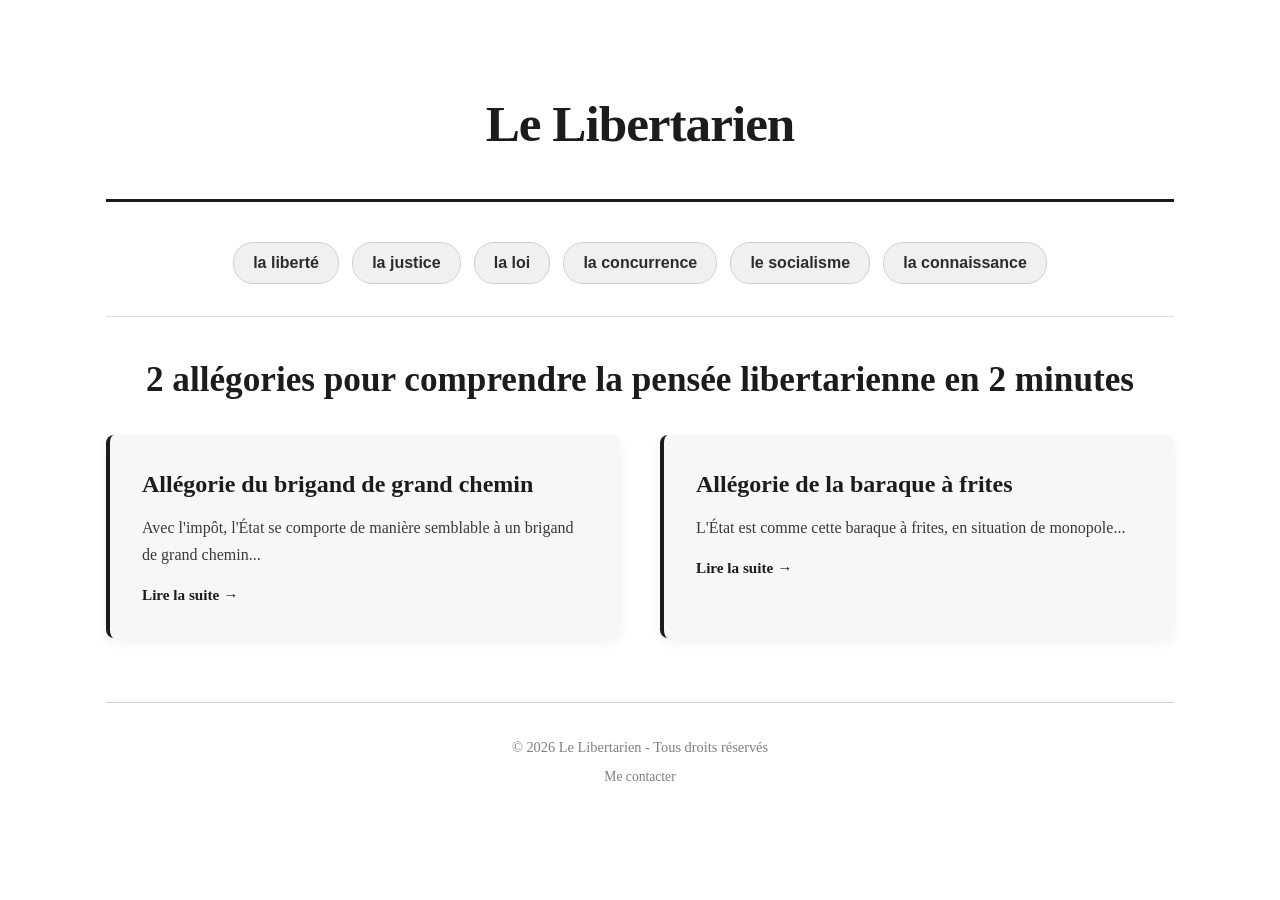
<file: index.html>
<!DOCTYPE html>
<html lang="fr">
<head>
    <meta charset="UTF-8" />
    <meta name="viewport" content="width=device-width, initial-scale=1.0" />
    <title>Le Libertarien - Philosophie libertarienne</title>
    <meta name="description" content="Site de philosophie libertarienne : liberté, justice, loi, concurrence, socialisme, connaissance." />

    <link rel="icon" type="image/png" href="favicon.png" />
    <!-- Open Graph / Facebook / Twitter -->
    <meta property="og:type" content="website" />
    <meta property="og:url" content="https://lelibertarien.fr/" />
    <meta property="og:title" content="Le Libertarien - Philosophie libertarienne" />
    <meta property="og:description" content="Le Libertarien : un site de philosophie libertarienne." />
    <meta property="og:image" content="https://lelibertarien.fr/og-image.png" />
    <meta property="og:image:width" content="1200" />
    <meta property="og:image:height" content="630" />
    <meta name="twitter:card" content="summary_large_image" />
    
    <link rel="stylesheet" href="style.css" />
</head>
<body>
    <header>
        <h1>Le Libertarien</h1>
    </header>

    <!-- Navigation par mots-clés -->
    <nav>
        <ul>
            <li><a href="pages/liberte.html">la liberté</a></li>
            <li><a href="pages/justice.html">la justice</a></li>
            <li><a href="pages/loi.html">la loi</a></li>
            <li><a href="pages/concurrence.html">la concurrence</a></li>
            <li><a href="pages/socialisme.html">le socialisme</a></li>
            <li><a href="pages/connaissance.html">la connaissance</a></li>
        </ul>
    </nav>

    <!-- Aperçus d'articles -->
    <section class="articles">
        <h2>2 allégories pour comprendre la pensée libertarienne en 2 minutes</h2>
        <div class="grille-articles">
            <article>
                <h3><a href="pages/allegorie-brigand.html">Allégorie du brigand de grand chemin</a></h3>
                <p>Avec l'impôt, l'État se comporte de manière semblable à un brigand de grand chemin...</p>
                <a href="pages/allegorie-brigand.html" class="lire-suite">Lire la suite →</a>
            </article>
            <article>
                <h3><a href="pages/allegorie-frites.html">Allégorie de la baraque à frites</a></h3>
                <p>L'État est comme cette baraque à frites, en situation de monopole...</p>
                <a href="pages/allegorie-frites.html" class="lire-suite">Lire la suite →</a>
            </article>
        </div>
    </section>

    <footer>
        <p>&copy; 2026 Le Libertarien - Tous droits réservés</p>
        <p class="contact"><a href="https://www.linkedin.com/in/renaud-du-peloux/" target="_blank" rel="noopener noreferrer">Me contacter</a></p>
    </footer>
</body>
</html>
</file>
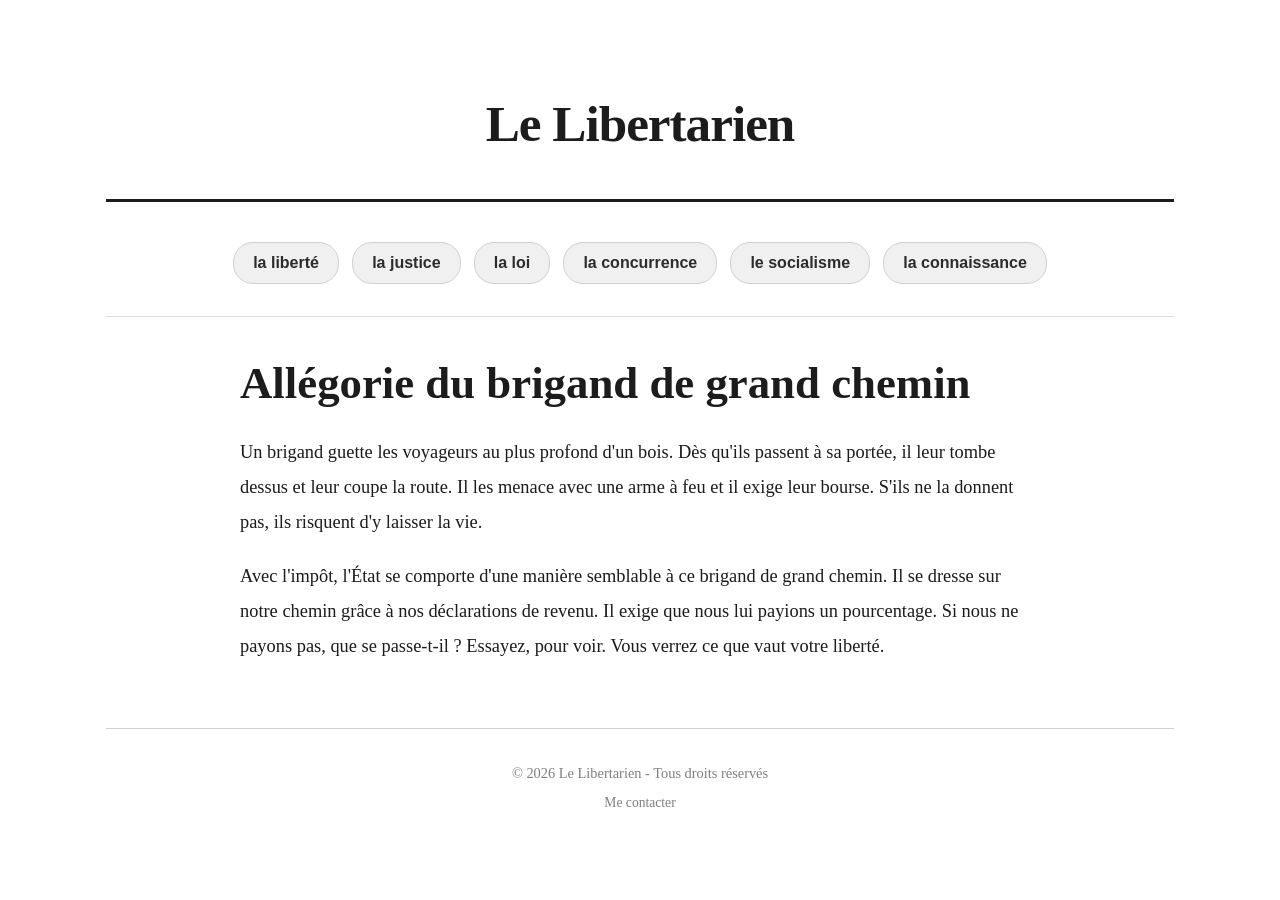
<file: pages/allegorie-brigand.html>
<!DOCTYPE html>
<html lang="fr">
<head>
    <meta charset="UTF-8" />
    <meta name="viewport" content="width=device-width, initial-scale=1.0" />
    <title>Allégorie du brigand de grand chemin - Le Libertarien</title>

    <link rel="icon" type="image/png" href="../favicon.png" />
    <!-- Open Graph / Facebook / Twitter -->
    <meta property="og:type" content="website" />
    <meta property="og:url" content="https://lelibertarien.fr/" />
    <meta property="og:title" content="Le Libertarien - Philosophie libertarienne" />
    <meta property="og:description" content="Le Libertarien : un site de philosophie libertarienne." />
    <meta property="og:image" content="https://lelibertarien.fr/og-image.png" />
    <meta property="og:image:width" content="1200" />
    <meta property="og:image:height" content="630" />
    <meta name="twitter:card" content="summary_large_image" />
    
    <link rel="stylesheet" href="../style.css" />
</head>
<body>
    <!-- HEADER -->
    <header>
        <a href="../index.html" class="titre-site">Le Libertarien</a>
    </header>

    <!-- NAVIGATION (mots-clés) -->
    <nav>
        <ul>
            <li><a href="liberte.html">la liberté</a></li>
            <li><a href="justice.html">la justice</a></li>
            <li><a href="loi.html">la loi</a></li>
            <li><a href="concurrence.html">la concurrence</a></li>
            <li><a href="socialisme.html">le socialisme</a></li>
            <li><a href="connaissance.html">la connaissance</a></li>
        </ul>
    </nav>
    
    <!-- CONTENU DE LA PAGE -->
    <div class="page-article">
        <h1>Allégorie du brigand de grand chemin</h1>

        <div class="contenu">
            <p>Un brigand guette les voyageurs au plus profond d'un bois. Dès qu'ils passent à sa portée, il leur tombe dessus et leur coupe la route. Il les menace avec une arme à feu et il exige leur bourse. S'ils ne la donnent pas, ils risquent d'y laisser la vie.</p>

            <p>Avec l'impôt, l'État se comporte d'une manière semblable à ce brigand de grand chemin. Il se dresse sur notre chemin grâce à nos déclarations de revenu. Il exige que nous lui payions un pourcentage. Si nous ne payons pas, que se passe-t-il ? Essayez, pour voir. Vous verrez ce que vaut votre liberté.</p>
        </div>
    </div>

    <!-- FOOTER -->
    <footer>
        <p>&copy; 2026 Le Libertarien - Tous droits réservés</p>
        <p class="contact"><a href="https://www.linkedin.com/in/renaud-du-peloux/" target="_blank" rel="noopener noreferrer">Me contacter</a></p>
    </footer>
</body>
</html>
</file>
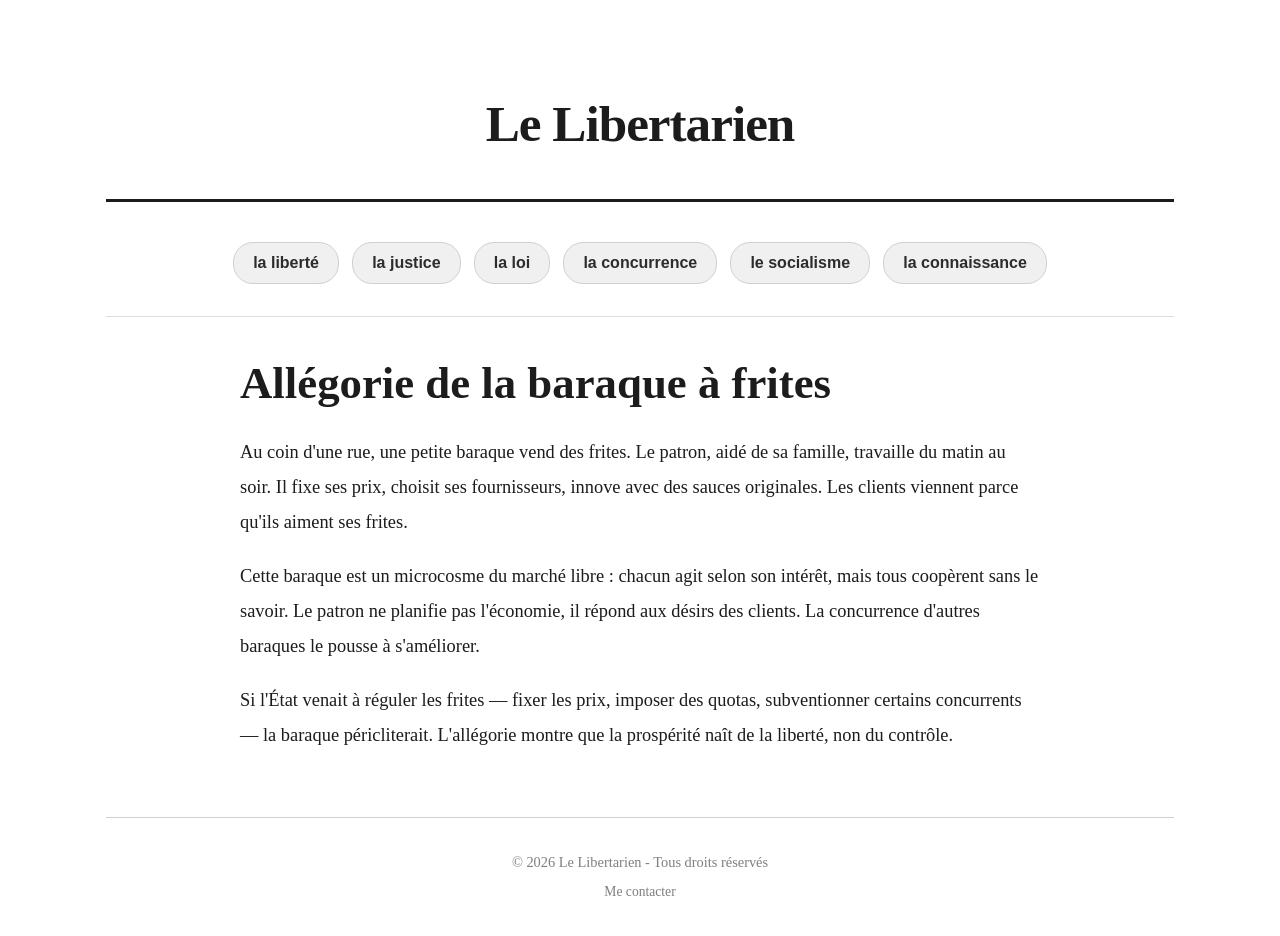
<file: pages/allegorie-frites.html>
<!DOCTYPE html>
<html lang="fr">
<head>
    <meta charset="UTF-8" />
    <meta name="viewport" content="width=device-width, initial-scale=1.0" />
    <title>Allégorie de la baraque à frites - Le Libertarien</title>

    <link rel="icon" type="image/png" href="../favicon.png" />
    <!-- Open Graph / Facebook / Twitter -->
    <meta property="og:type" content="website" />
    <meta property="og:url" content="https://lelibertarien.fr/" />
    <meta property="og:title" content="Le Libertarien - Philosophie libertarienne" />
    <meta property="og:description" content="Le Libertarien : un site de philosophie libertarienne." />
    <meta property="og:image" content="https://lelibertarien.fr/og-image.png" />
    <meta property="og:image:width" content="1200" />
    <meta property="og:image:height" content="630" />
    <meta name="twitter:card" content="summary_large_image" />
    
    <link rel="stylesheet" href="../style.css" />
</head>
<body>
    <header>
        <a href="../index.html" class="titre-site">Le Libertarien</a>
    </header>

    <nav>
        <ul>
            <li><a href="liberte.html">la liberté</a></li>
            <li><a href="justice.html">la justice</a></li>
            <li><a href="loi.html">la loi</a></li>
            <li><a href="concurrence.html">la concurrence</a></li>
            <li><a href="socialisme.html">le socialisme</a></li>
            <li><a href="connaissance.html">la connaissance</a></li>
        </ul>
    </nav>

    <div class="page-article">
        <h1>Allégorie de la baraque à frites</h1>

        <div class="contenu">
            <p>Au coin d'une rue, une petite baraque vend des frites. Le patron, aidé de sa famille, travaille du matin au soir. Il fixe ses prix, choisit ses fournisseurs, innove avec des sauces originales. Les clients viennent parce qu'ils aiment ses frites.</p>

            <p>Cette baraque est un microcosme du marché libre : chacun agit selon son intérêt, mais tous coopèrent sans le savoir. Le patron ne planifie pas l'économie, il répond aux désirs des clients. La concurrence d'autres baraques le pousse à s'améliorer.</p>

            <p>Si l'État venait à réguler les frites — fixer les prix, imposer des quotas, subventionner certains concurrents — la baraque péricliterait. L'allégorie montre que la prospérité naît de la liberté, non du contrôle.</p>
        </div>
    </div>

    <footer>
        <p>&copy; 2026 Le Libertarien - Tous droits réservés</p>
        <p class="contact"><a href="https://www.linkedin.com/in/renaud-du-peloux/" target="_blank" rel="noopener noreferrer">Me contacter</a></p>
    </footer>
</body>
</html>
</file>
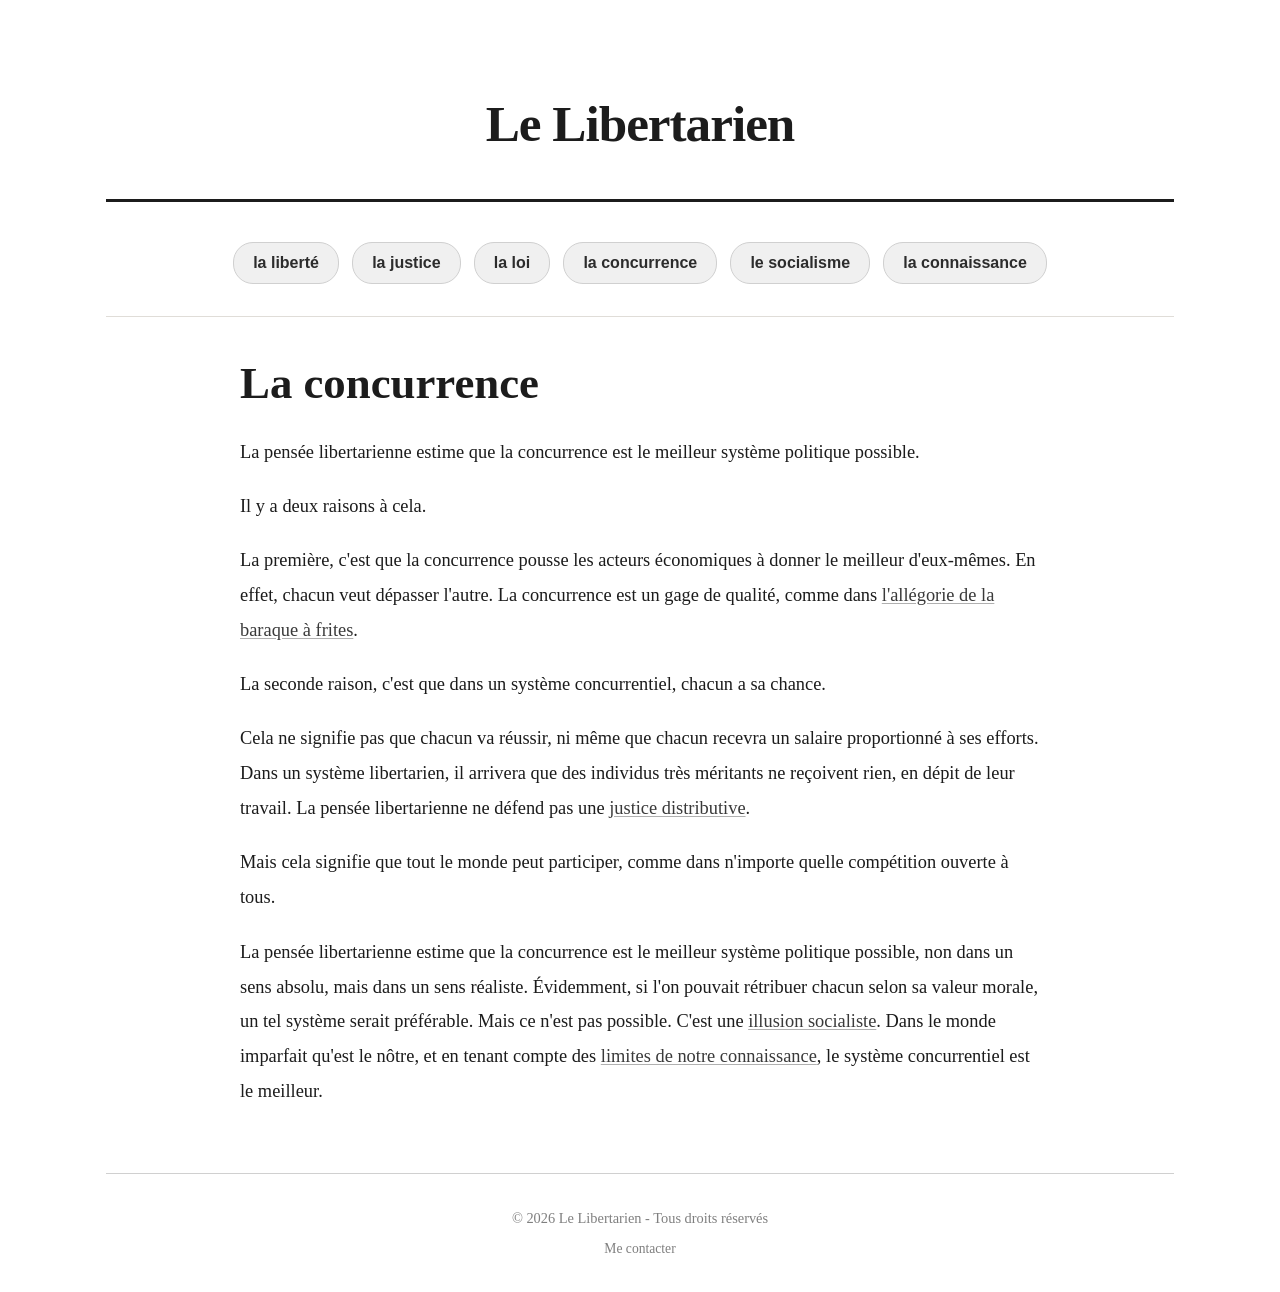
<file: pages/concurrence.html>
<!DOCTYPE html>
<html lang="fr">
<head>
    <meta charset="UTF-8" />
    <meta name="viewport" content="width=device-width, initial-scale=1.0" />
    <title>La concurrence - Le Libertarien</title>

    <link rel="icon" type="image/png" href="../favicon.png" />
    <!-- Open Graph / Facebook / Twitter -->
    <meta property="og:type" content="website" />
    <meta property="og:url" content="https://lelibertarien.fr/" />
    <meta property="og:title" content="Le Libertarien - Philosophie libertarienne" />
    <meta property="og:description" content="Le Libertarien : un site de philosophie libertarienne." />
    <meta property="og:image" content="https://lelibertarien.fr/og-image.png" />
    <meta property="og:image:width" content="1200" />
    <meta property="og:image:height" content="630" />
    <meta name="twitter:card" content="summary_large_image" />
    
    <link rel="stylesheet" href="../style.css" />
</head>
<body>
    <header>
        <a href="../index.html" class="titre-site">Le Libertarien</a>
    </header>

    <nav>
        <ul>
            <li><a href="liberte.html">la liberté</a></li>
            <li><a href="justice.html">la justice</a></li>
            <li><a href="loi.html">la loi</a></li>
            <li><a href="concurrence.html">la concurrence</a></li>
            <li><a href="socialisme.html">le socialisme</a></li>
            <li><a href="connaissance.html">la connaissance</a></li>
        </ul>
    </nav>

    <div class="page-article">
        <h1>La concurrence</h1>

        <div class="contenu">
            <p>La pensée libertarienne estime que la concurrence est le meilleur système politique possible.</p>

            <p>Il y a deux raisons à cela.</p>

            <p>La première, c'est que la concurrence pousse les acteurs économiques à donner le meilleur d'eux-mêmes. En effet, chacun veut dépasser l'autre. La concurrence est un gage de qualité, comme dans <a href="allegorie-frites.html">l'allégorie de la baraque à frites</a>.</p>

            <p>La seconde raison, c'est que dans un système concurrentiel, chacun a sa chance.</p>

            <p>Cela ne signifie pas que chacun va réussir, ni même que chacun recevra un salaire proportionné à ses efforts. Dans un système libertarien, il arrivera que des individus très méritants ne reçoivent rien, en dépit de leur travail. La pensée libertarienne ne défend pas une <a href="justice.html">justice distributive</a>.</p>

            <p>Mais cela signifie que tout le monde peut participer, comme dans n'importe quelle compétition ouverte à tous.</p>

            <p>La pensée libertarienne estime que la concurrence est le meilleur système politique possible, non dans un sens absolu, mais dans un sens réaliste. Évidemment, si l'on pouvait rétribuer chacun selon sa valeur morale, un tel système serait préférable. Mais ce n'est pas possible. C'est une <a href="socialisme.html">illusion socialiste</a>. Dans le monde imparfait qu'est le nôtre, et en tenant compte des <a href="connaissance.html">limites de notre connaissance</a>, le système concurrentiel est le meilleur.</p>
        </div>
    </div>

    <footer>
        <p>&copy; 2026 Le Libertarien - Tous droits réservés</p>
        <p class="contact"><a href="https://www.linkedin.com/in/renaud-du-peloux/" target="_blank" rel="noopener noreferrer">Me contacter</a></p>
    </footer>
</body>
</html>
</file>
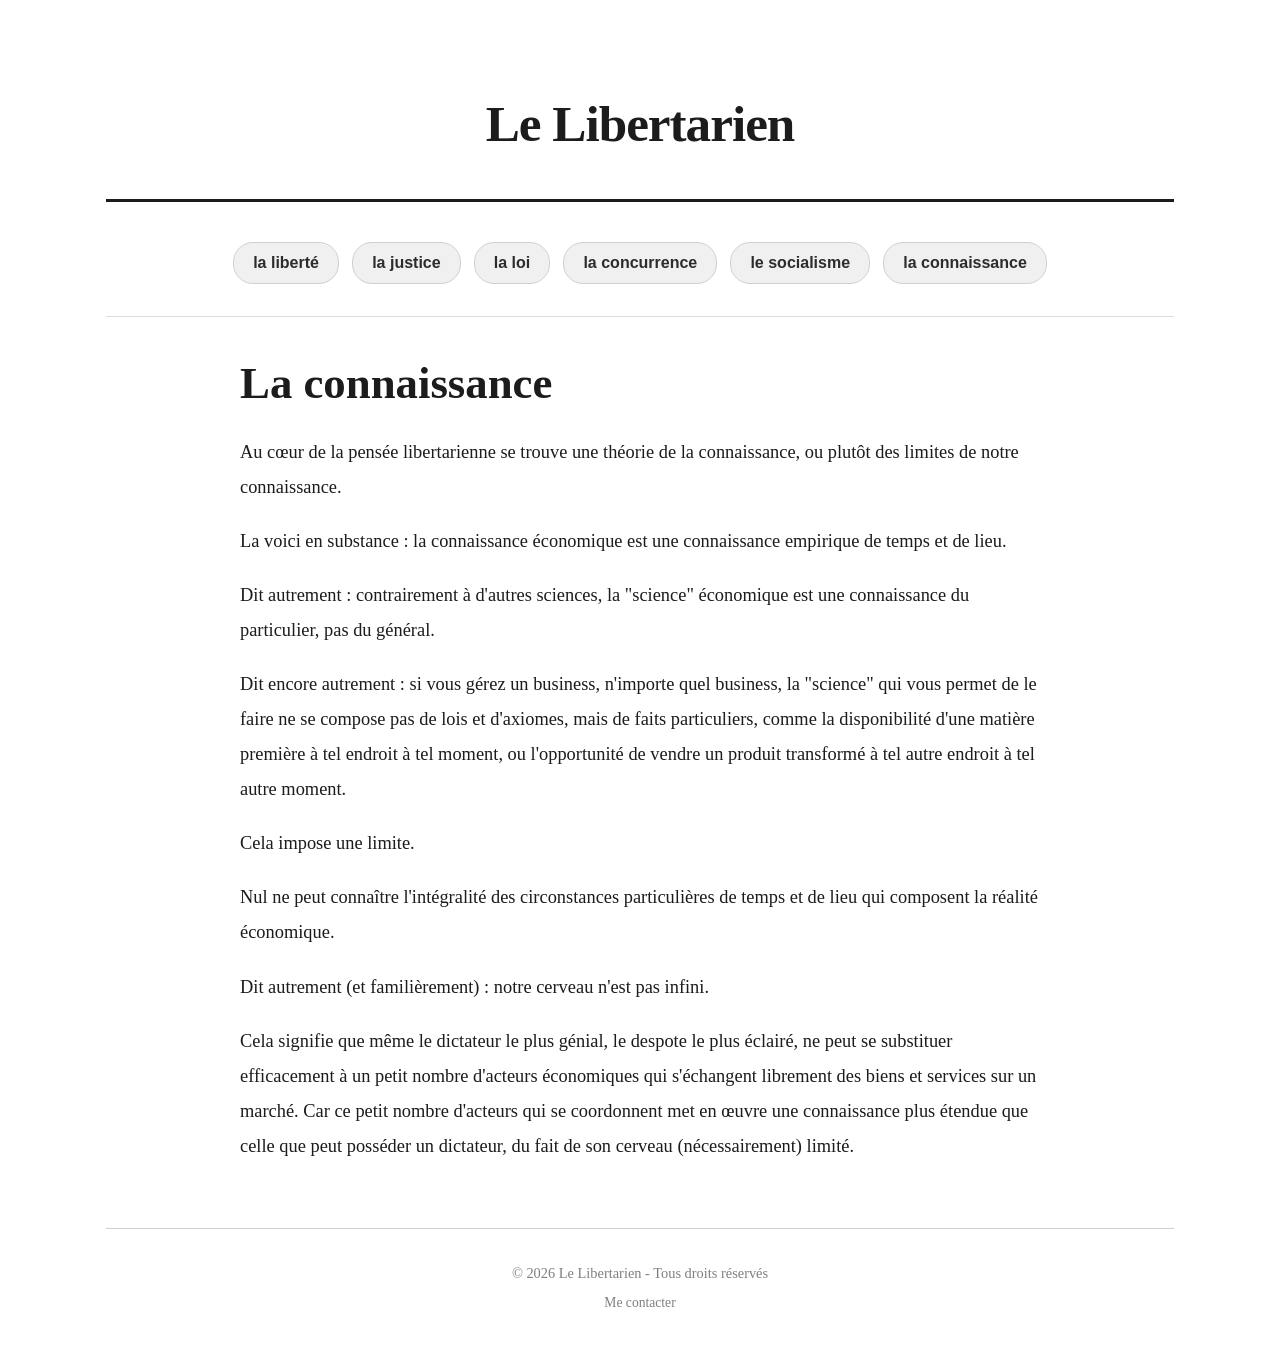
<file: pages/connaissance.html>
<!DOCTYPE html>
<html lang="fr">
<head>
    <meta charset="UTF-8" />
    <meta name="viewport" content="width=device-width, initial-scale=1.0" />
    <title>La connaissance - Le Libertarien</title>

    <link rel="icon" type="image/png" href="../favicon.png" />
    <!-- Open Graph / Facebook / Twitter -->
    <meta property="og:type" content="website" />
    <meta property="og:url" content="https://lelibertarien.fr/" />
    <meta property="og:title" content="Le Libertarien - Philosophie libertarienne" />
    <meta property="og:description" content="Le Libertarien : un site de philosophie libertarienne." />
    <meta property="og:image" content="https://lelibertarien.fr/og-image.png" />
    <meta property="og:image:width" content="1200" />
    <meta property="og:image:height" content="630" />
    <meta name="twitter:card" content="summary_large_image" />
    
    <link rel="stylesheet" href="../style.css" />
</head>
<body>
    <header>
        <a href="../index.html" class="titre-site">Le Libertarien</a>
    </header>

    <nav>
        <ul>
            <li><a href="liberte.html">la liberté</a></li>
            <li><a href="justice.html">la justice</a></li>
            <li><a href="loi.html">la loi</a></li>
            <li><a href="concurrence.html">la concurrence</a></li>
            <li><a href="socialisme.html">le socialisme</a></li>
            <li><a href="connaissance.html">la connaissance</a></li>
        </ul>
    </nav>

    <div class="page-article">
        <h1>La connaissance</h1>

        <div class="contenu">
            <p>Au cœur de la pensée libertarienne se trouve une théorie de la connaissance, ou plutôt des limites de notre connaissance.</p>

            <p>La voici en substance : la connaissance économique est une connaissance empirique de temps et de lieu.</p>

            <p>Dit autrement : contrairement à d'autres sciences, la "science" économique est une connaissance du particulier, pas du général.</p>

            <p>Dit encore autrement : si vous gérez un business, n'importe quel business, la "science" qui vous permet de le faire ne se compose pas de lois et d'axiomes, mais de faits particuliers, comme la disponibilité d'une matière première à tel endroit à tel moment, ou l'opportunité de vendre un produit transformé à tel autre endroit à tel autre moment.</p>

            <p>Cela impose une limite.</p>

            <p>Nul ne peut connaître l'intégralité des circonstances particulières de temps et de lieu qui composent la réalité économique.</p>

            <p>Dit autrement (et familièrement) : notre cerveau n'est pas infini.</p>

            <p>Cela signifie que même le dictateur le plus génial, le despote le plus éclairé, ne peut se substituer efficacement à un petit nombre d'acteurs économiques qui s'échangent librement des biens et services sur un marché. Car ce petit nombre d'acteurs qui se coordonnent met en œuvre une connaissance plus étendue que celle que peut posséder un dictateur, du fait de son cerveau (nécessairement) limité.</p>
        </div>
    </div>

    <footer>
        <p>&copy; 2026 Le Libertarien - Tous droits réservés</p>
        <p class="contact"><a href="https://www.linkedin.com/in/renaud-du-peloux/" target="_blank" rel="noopener noreferrer">Me contacter</a></p>
    </footer>
</body>
</html>
</file>
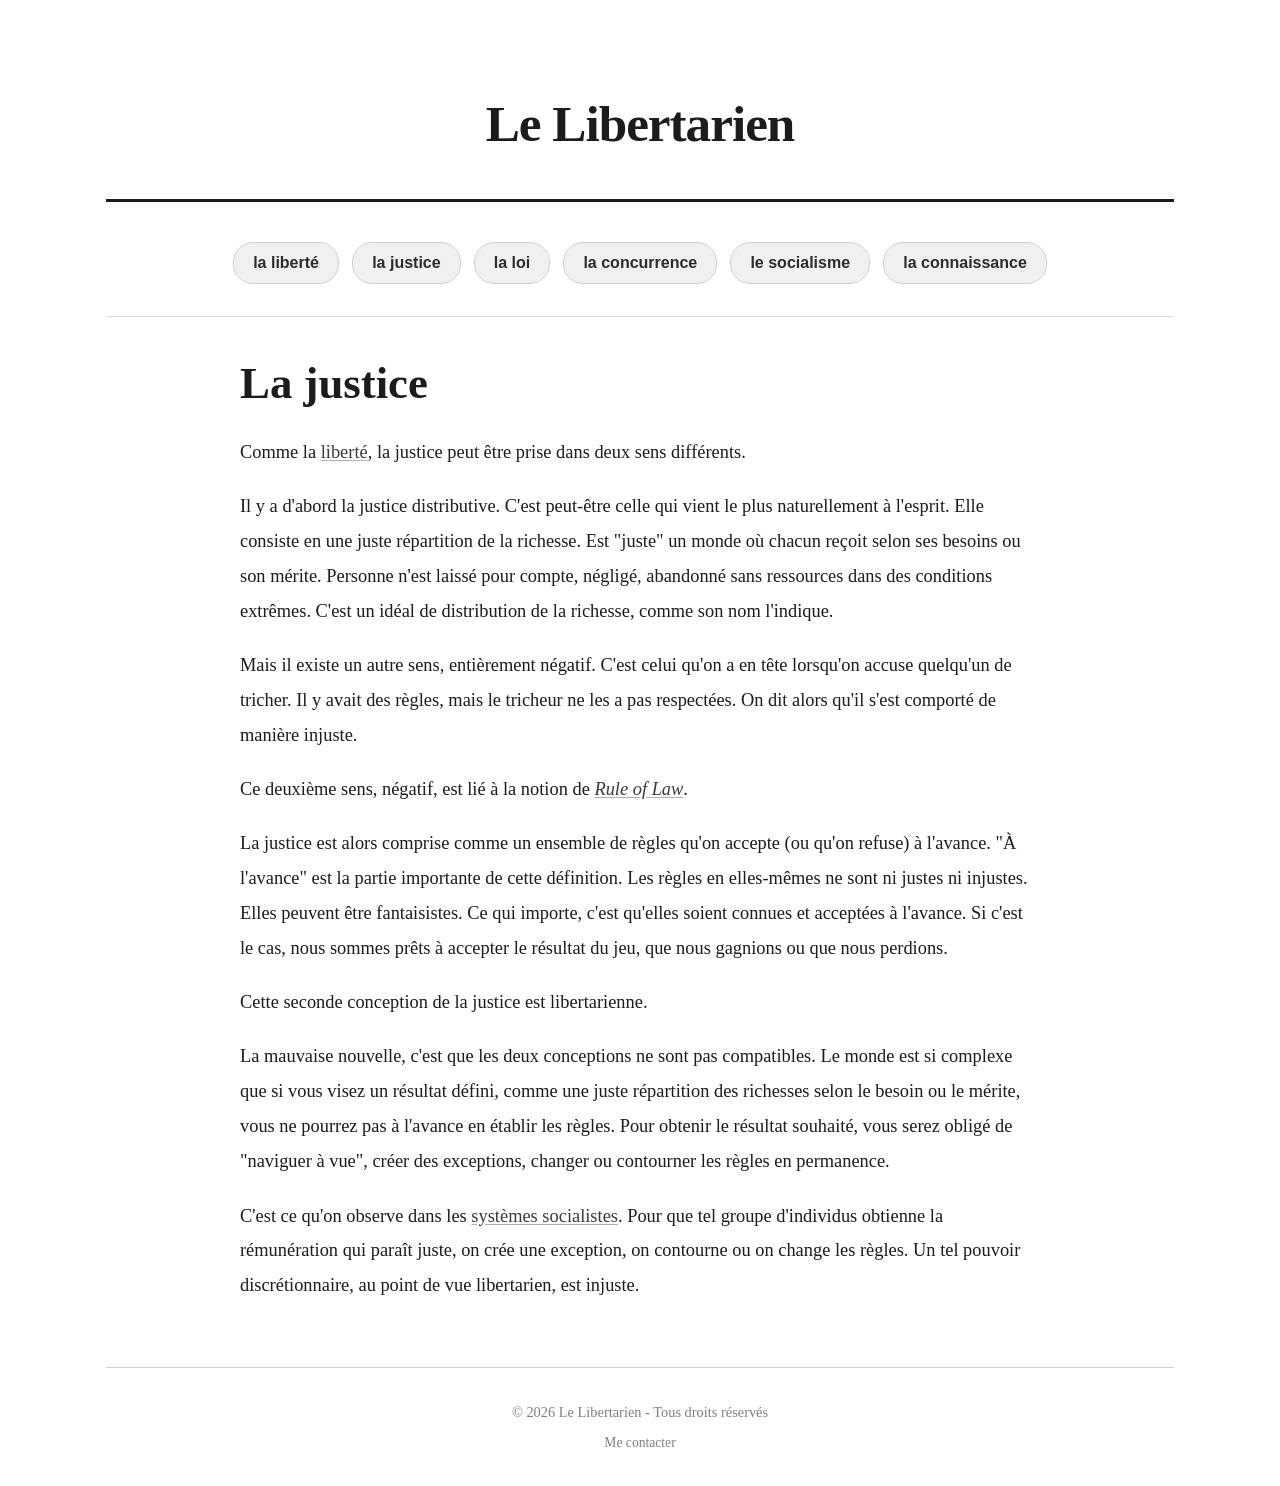
<file: pages/justice.html>
<!DOCTYPE html>
<html lang="fr">
<head>
    <meta charset="UTF-8" />
    <meta name="viewport" content="width=device-width, initial-scale=1.0" />
    <title>La justice - Le Libertarien</title>

    <link rel="icon" type="image/png" href="../favicon.png" />
    <!-- Open Graph / Facebook / Twitter -->
    <meta property="og:type" content="website" />
    <meta property="og:url" content="https://lelibertarien.fr/" />
    <meta property="og:title" content="Le Libertarien - Philosophie libertarienne" />
    <meta property="og:description" content="Le Libertarien : un site de philosophie libertarienne." />
    <meta property="og:image" content="https://lelibertarien.fr/og-image.png" />
    <meta property="og:image:width" content="1200" />
    <meta property="og:image:height" content="630" />
    <meta name="twitter:card" content="summary_large_image" />
    
    <link rel="stylesheet" href="../style.css" />
</head>
<body>
    <header>
        <a href="../index.html" class="titre-site">Le Libertarien</a>
    </header>

    <nav>
        <ul>
            <li><a href="liberte.html">la liberté</a></li>
            <li><a href="justice.html">la justice</a></li>
            <li><a href="loi.html">la loi</a></li>
            <li><a href="concurrence.html">la concurrence</a></li>
            <li><a href="socialisme.html">le socialisme</a></li>
            <li><a href="connaissance.html">la connaissance</a></li>
        </ul>
    </nav>

    <div class="page-article">
        <h1>La justice</h1>

        <div class="contenu">
            <p>Comme la <a href="liberte.html">liberté</a>, la justice peut être prise dans deux sens différents.</p>

            <p>Il y a d'abord la justice distributive. C'est peut-être celle qui vient le plus naturellement à l'esprit. Elle consiste en une juste répartition de la richesse. Est "juste" un monde où chacun reçoit selon ses besoins ou son mérite. Personne n'est laissé pour compte, négligé, abandonné sans ressources dans des conditions extrêmes. C'est un idéal de distribution de la richesse, comme son nom l'indique.</p>

            <p>Mais il existe un autre sens, entièrement négatif. C'est celui qu'on a en tête lorsqu'on accuse quelqu'un de tricher. Il y avait des règles, mais le tricheur ne les a pas respectées. On dit alors qu'il s'est comporté de manière injuste.</p>

            <p>Ce deuxième sens, négatif, est lié à la notion de <a href="loi.html"><em>Rule of Law</em></a>.</p>

            <p>La justice est alors comprise comme un ensemble de règles qu'on accepte (ou qu'on refuse) à l'avance. "À l'avance" est la partie importante de cette définition. Les règles en elles-mêmes ne sont ni justes ni injustes. Elles peuvent être fantaisistes. Ce qui importe, c'est qu'elles soient connues et acceptées à l'avance. Si c'est le cas, nous sommes prêts à accepter le résultat du jeu, que nous gagnions ou que nous perdions.</p>

            <p>Cette seconde conception de la justice est libertarienne.</p>

            <p>La mauvaise nouvelle, c'est que les deux conceptions ne sont pas compatibles. Le monde est si complexe que si vous visez un résultat défini, comme une juste répartition des richesses selon le besoin ou le mérite, vous ne pourrez pas à l'avance en établir les règles. Pour obtenir le résultat souhaité, vous serez obligé de "naviguer à vue", créer des exceptions, changer ou contourner les règles en permanence.</p>

            <p>C'est ce qu'on observe dans les <a href="socialisme.html">systèmes socialistes</a>. Pour que tel groupe d'individus obtienne la rémunération qui paraît juste, on crée une exception, on contourne ou on change les règles. Un tel pouvoir discrétionnaire, au point de vue libertarien, est injuste.</p>
        </div>
    </div>

    <footer>
        <p>&copy; 2026 Le Libertarien - Tous droits réservés</p>
        <p class="contact"><a href="https://www.linkedin.com/in/renaud-du-peloux/" target="_blank" rel="noopener noreferrer">Me contacter</a></p>
    </footer>
</body>
</html>
</file>
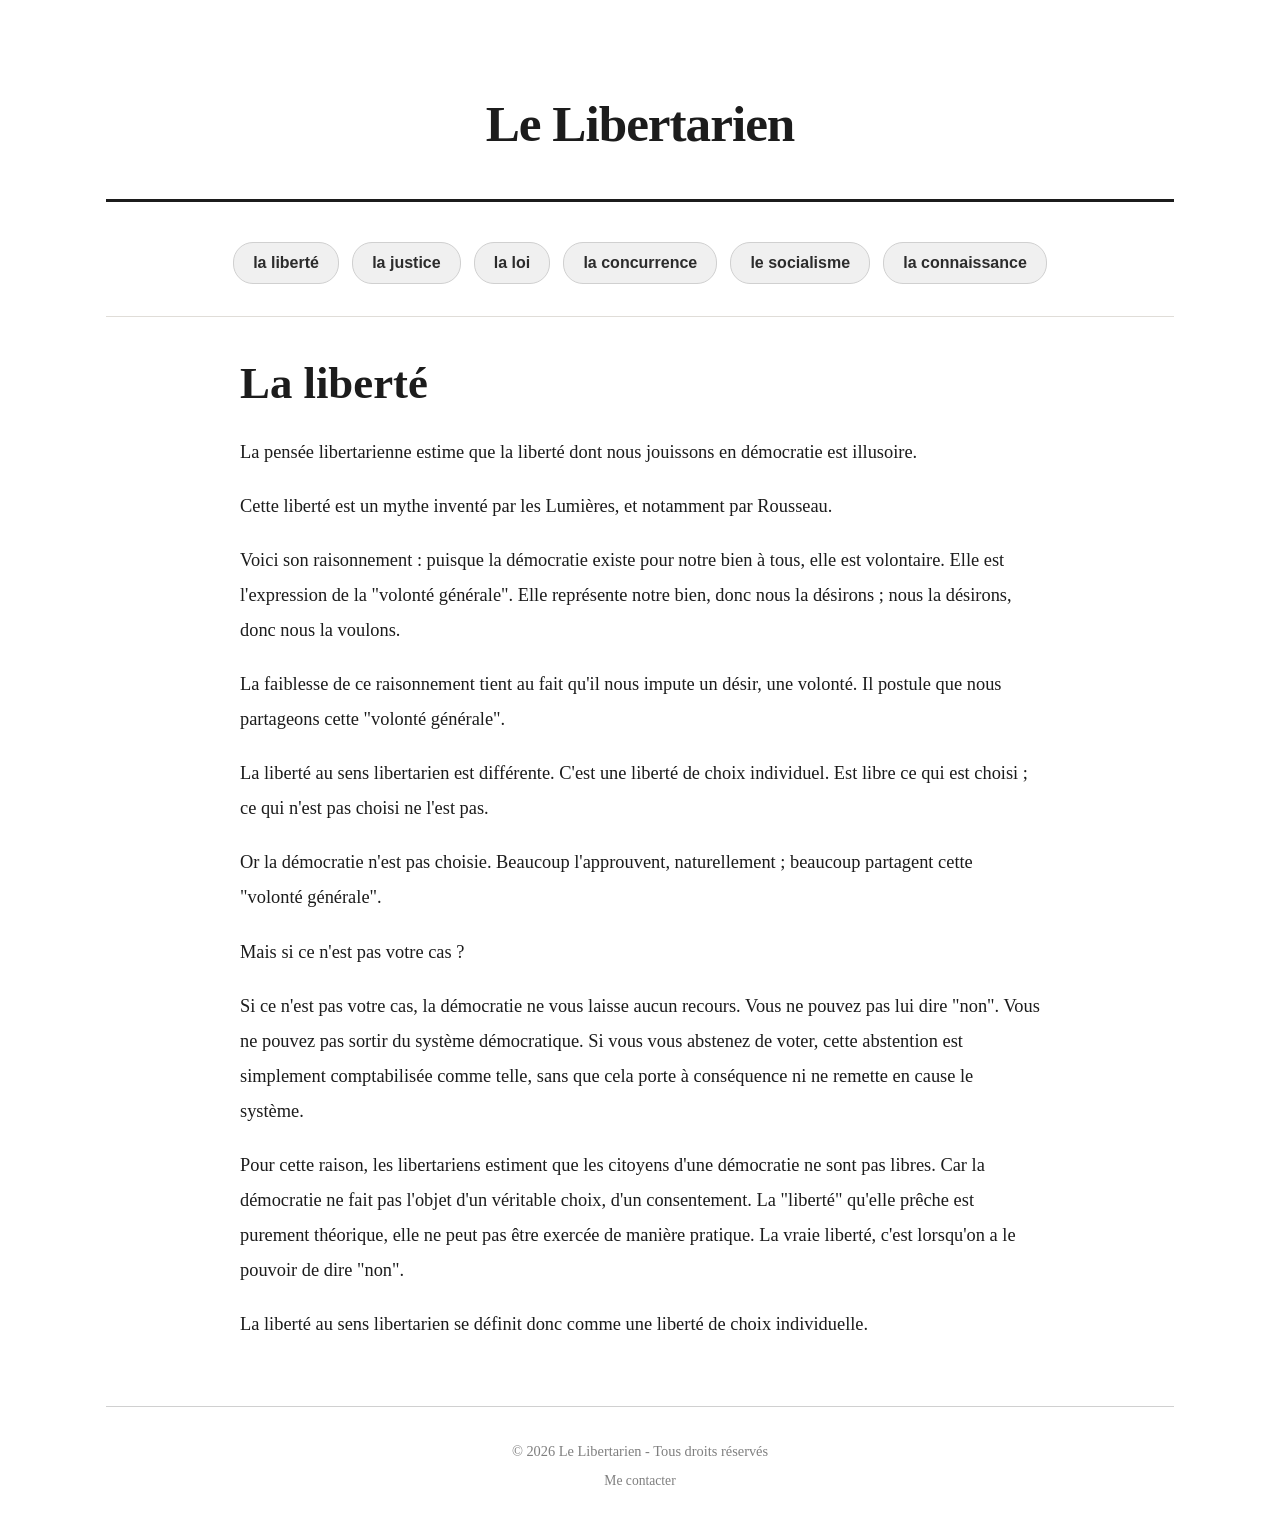
<file: pages/liberte.html>
<!DOCTYPE html>
<html lang="fr">
<head>
    <meta charset="UTF-8" />
    <meta name="viewport" content="width=device-width, initial-scale=1.0" />
    <title>La liberté - Le Libertarien</title>

    <link rel="icon" type="image/png" href="../favicon.png" />
    <!-- Open Graph / Facebook / Twitter -->
    <meta property="og:type" content="website" />
    <meta property="og:url" content="https://lelibertarien.fr/" />
    <meta property="og:title" content="Le Libertarien - Philosophie libertarienne" />
    <meta property="og:description" content="Le Libertarien : un site de philosophie libertarienne." />
    <meta property="og:image" content="https://lelibertarien.fr/og-image.png" />
    <meta property="og:image:width" content="1200" />
    <meta property="og:image:height" content="630" />
    <meta name="twitter:card" content="summary_large_image" />
    
    <link rel="stylesheet" href="../style.css" />
</head>
<body>
    <header>
        <a href="../index.html" class="titre-site">Le Libertarien</a>
    </header>

    <nav>
        <ul>
            <li><a href="liberte.html">la liberté</a></li>
            <li><a href="justice.html">la justice</a></li>
            <li><a href="loi.html">la loi</a></li>
            <li><a href="concurrence.html">la concurrence</a></li>
            <li><a href="socialisme.html">le socialisme</a></li>
            <li><a href="connaissance.html">la connaissance</a></li>
        </ul>
    </nav>

    <div class="page-article">
        <h1>La liberté</h1>

        <div class="contenu">
            <p>La pensée libertarienne estime que la liberté dont nous jouissons en démocratie est illusoire.</p>

            <p>Cette liberté est un mythe inventé par les Lumières, et notamment par Rousseau.</p>

            <p>Voici son raisonnement : puisque la démocratie existe pour notre bien à tous, elle est volontaire. Elle est l'expression de la "volonté générale". Elle représente notre bien, donc nous la désirons ; nous la désirons, donc nous la voulons.</p>

            <p>La faiblesse de ce raisonnement tient au fait qu'il nous impute un désir, une volonté. Il postule que nous partageons cette "volonté générale".</p>

            <p>La liberté au sens libertarien est différente. C'est une liberté de choix individuel. Est libre ce qui est choisi ; ce qui n'est pas choisi ne l'est pas.</p>

            <p>Or la démocratie n'est pas choisie. Beaucoup l'approuvent, naturellement ; beaucoup partagent cette "volonté générale".</p>

            <p>Mais si ce n'est pas votre cas ?</p>

            <p>Si ce n'est pas votre cas, la démocratie ne vous laisse aucun recours. Vous ne pouvez pas lui dire "non". Vous ne pouvez pas sortir du système démocratique. Si vous vous abstenez de voter, cette abstention est simplement comptabilisée comme telle, sans que cela porte à conséquence ni ne remette en cause le système.</p>

            <p>Pour cette raison, les libertariens estiment que les citoyens d'une démocratie ne sont pas libres. Car la démocratie ne fait pas l'objet d'un véritable choix, d'un consentement. La "liberté" qu'elle prêche est purement théorique, elle ne peut pas être exercée de manière pratique. La vraie liberté, c'est lorsqu'on a le pouvoir de dire "non".</p>

            <p>La liberté au sens libertarien se définit donc comme une liberté de choix individuelle.</p>
        </div>
    </div>

    <footer>
        <p>&copy; 2026 Le Libertarien - Tous droits réservés</p>
        <p class="contact"><a href="https://www.linkedin.com/in/renaud-du-peloux/" target="_blank" rel="noopener noreferrer">Me contacter</a></p>
    </footer>
</body>
</html>
</file>
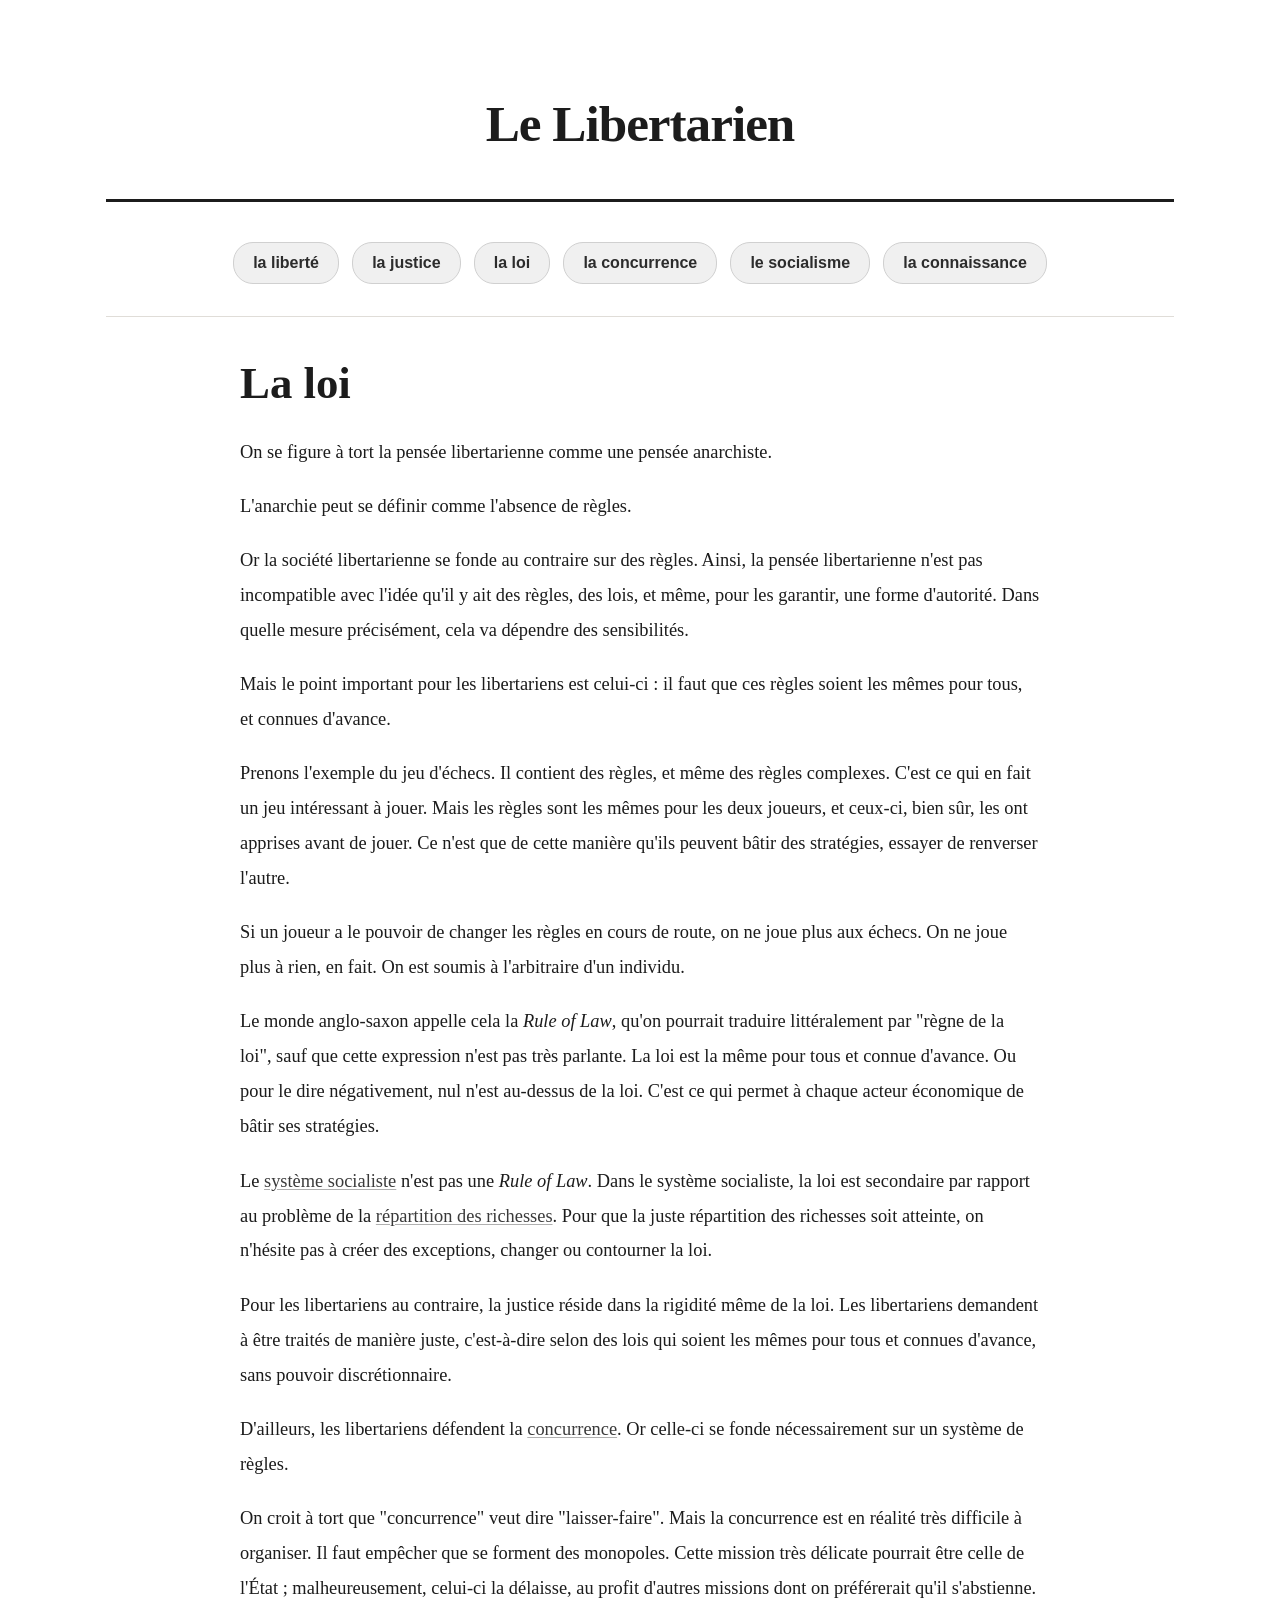
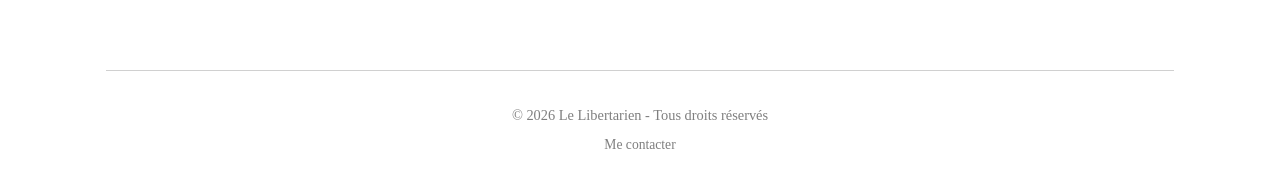
<file: pages/loi.html>
<!DOCTYPE html>
<html lang="fr">
<head>
    <meta charset="UTF-8" />
    <meta name="viewport" content="width=device-width, initial-scale=1.0" />
    <title>La loi - Le Libertarien</title>

    <link rel="icon" type="image/png" href="../favicon.png" />
    <!-- Open Graph / Facebook / Twitter -->
    <meta property="og:type" content="website" />
    <meta property="og:url" content="https://lelibertarien.fr/" />
    <meta property="og:title" content="Le Libertarien - Philosophie libertarienne" />
    <meta property="og:description" content="Le Libertarien : un site de philosophie libertarienne." />
    <meta property="og:image" content="https://lelibertarien.fr/og-image.png" />
    <meta property="og:image:width" content="1200" />
    <meta property="og:image:height" content="630" />
    <meta name="twitter:card" content="summary_large_image" />
    
    <link rel="stylesheet" href="../style.css" />
</head>
<body>
    <header>
        <a href="../index.html" class="titre-site">Le Libertarien</a>
    </header>

    <nav>
        <ul>
            <li><a href="liberte.html">la liberté</a></li>
            <li><a href="justice.html">la justice</a></li>
            <li><a href="loi.html">la loi</a></li>
            <li><a href="concurrence.html">la concurrence</a></li>
            <li><a href="socialisme.html">le socialisme</a></li>
            <li><a href="connaissance.html">la connaissance</a></li>
        </ul>
    </nav>

    <div class="page-article">
        <h1>La loi</h1>

        <div class="contenu">
            <p>On se figure à tort la pensée libertarienne comme une pensée anarchiste.</p>

            <p>L'anarchie peut se définir comme l'absence de règles.</p>

            <p>Or la société libertarienne se fonde au contraire sur des règles. Ainsi, la pensée libertarienne n'est pas incompatible avec l'idée qu'il y ait des règles, des lois, et même, pour les garantir, une forme d'autorité. Dans quelle mesure précisément, cela va dépendre des sensibilités.</p>

            <p>Mais le point important pour les libertariens est celui-ci : il faut que ces règles soient les mêmes pour tous, et connues d'avance.</p>

            <p>Prenons l'exemple du jeu d'échecs. Il contient des règles, et même des règles complexes. C'est ce qui en fait un jeu intéressant à jouer. Mais les règles sont les mêmes pour les deux joueurs, et ceux-ci, bien sûr, les ont apprises avant de jouer. Ce n'est que de cette manière qu'ils peuvent bâtir des stratégies, essayer de renverser l'autre.</p>

            <p>Si un joueur a le pouvoir de changer les règles en cours de route, on ne joue plus aux échecs. On ne joue plus à rien, en fait. On est soumis à l'arbitraire d'un individu.</p>

            <p>Le monde anglo-saxon appelle cela la <em>Rule of Law</em>, qu'on pourrait traduire littéralement par "règne de la loi", sauf que cette expression n'est pas très parlante. La loi est la même pour tous et connue d'avance. Ou pour le dire négativement, nul n'est au-dessus de la loi. C'est ce qui permet à chaque acteur économique de bâtir ses stratégies.</p>

            <p>Le <a href="socialisme.html">système socialiste</a> n'est pas une <em>Rule of Law</em>. Dans le système socialiste, la loi est secondaire par rapport au problème de la <a href="justice.html">répartition des richesses</a>. Pour que la juste répartition des richesses soit atteinte, on n'hésite pas à créer des exceptions, changer ou contourner la loi.</p>

            <p>Pour les libertariens au contraire, la justice réside dans la rigidité même de la loi. Les libertariens demandent à être traités de manière juste, c'est-à-dire selon des lois qui soient les mêmes pour tous et connues d'avance, sans pouvoir discrétionnaire.</p>

            <p>D'ailleurs, les libertariens défendent la <a href="concurrence.html">concurrence</a>. Or celle-ci se fonde nécessairement sur un système de règles.</p>

            <p>On croit à tort que "concurrence" veut dire "laisser-faire". Mais la concurrence est en réalité très difficile à organiser. Il faut empêcher que se forment des monopoles. Cette mission très délicate pourrait être celle de l'État ; malheureusement, celui-ci la délaisse, au profit d'autres missions dont on préférerait qu'il s'abstienne.</p>
        </div>
    </div>

    <footer>
        <p>&copy; 2026 Le Libertarien - Tous droits réservés</p>
        <p class="contact"><a href="https://www.linkedin.com/in/renaud-du-peloux/" target="_blank" rel="noopener noreferrer">Me contacter</a></p>
    </footer>
</body>
</html>
</file>
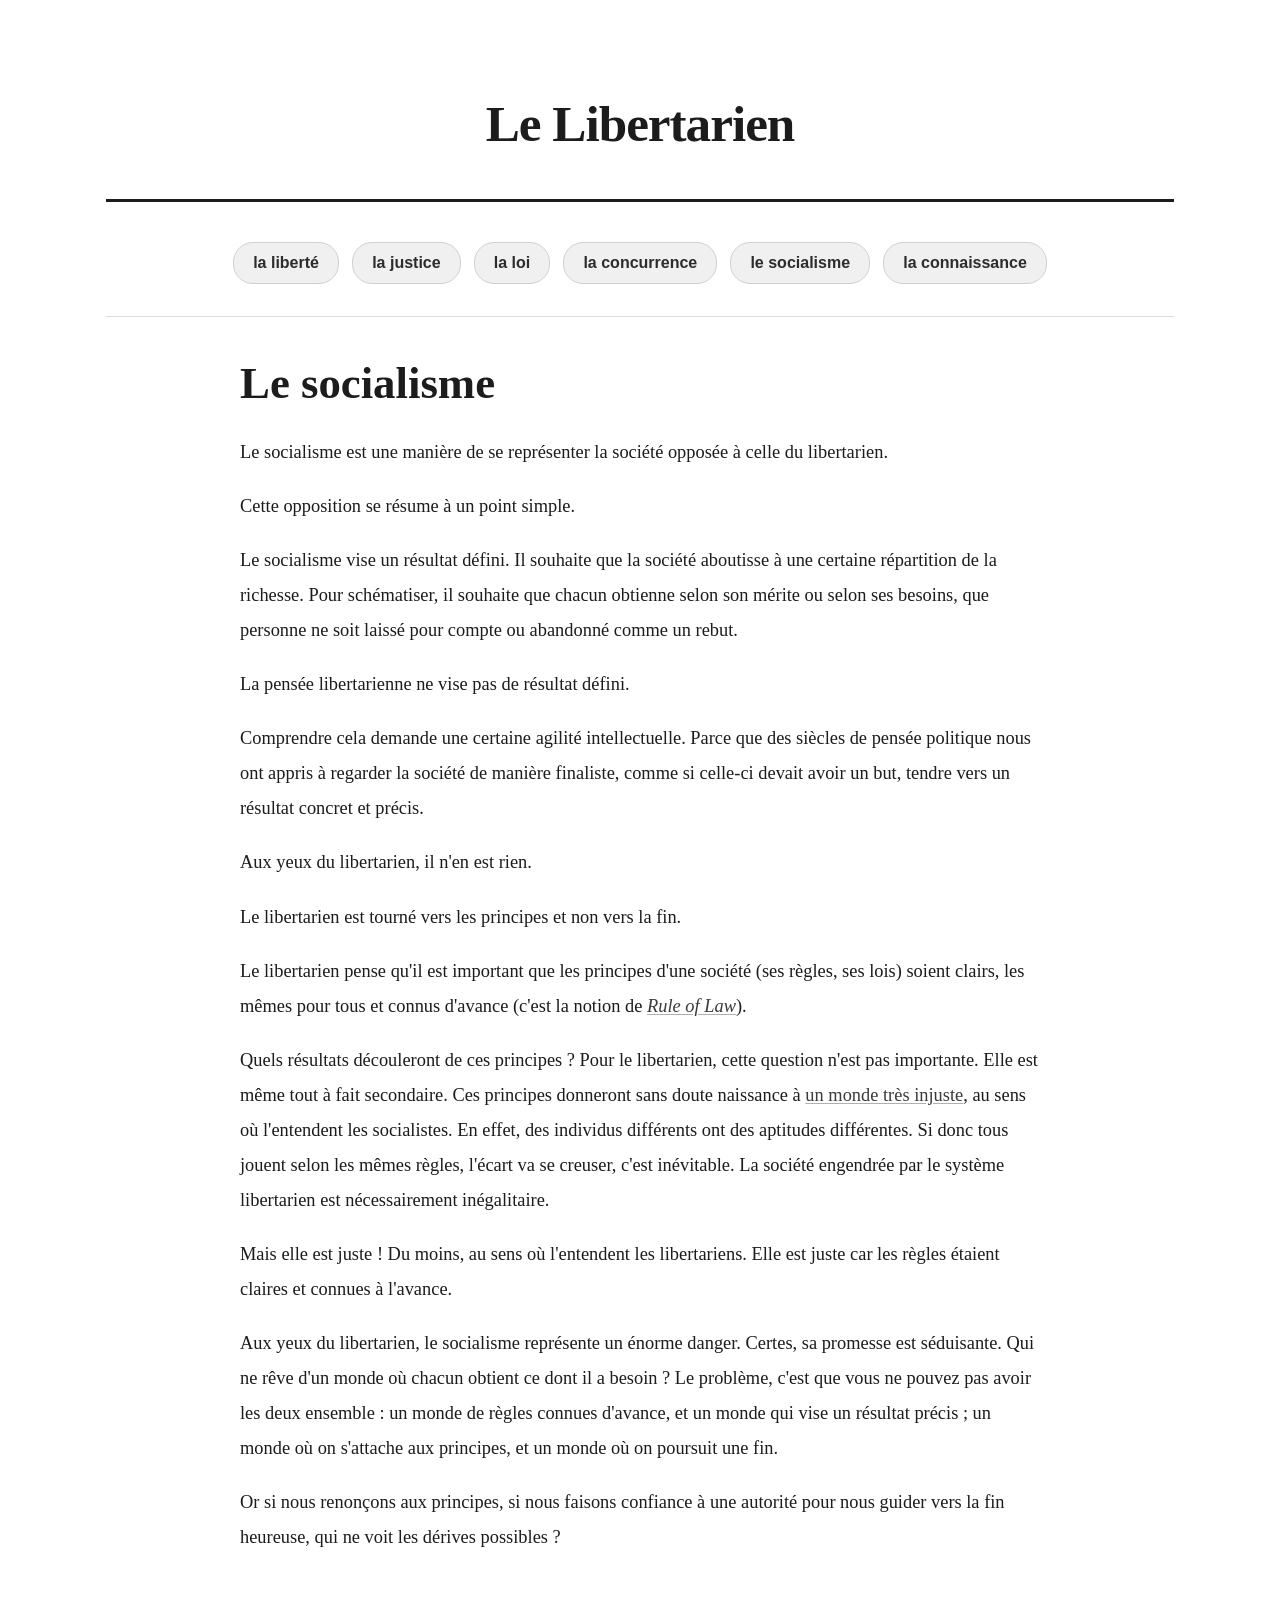
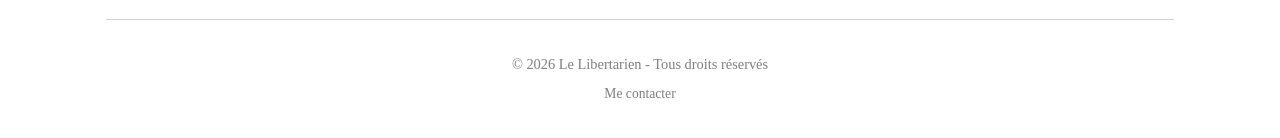
<file: pages/socialisme.html>
<!DOCTYPE html>
<html lang="fr">
<head>
    <meta charset="UTF-8" />
    <meta name="viewport" content="width=device-width, initial-scale=1.0" />
    <title>Le socialisme - Le Libertarien</title>

    <link rel="icon" type="image/png" href="../favicon.png" />
    <!-- Open Graph / Facebook / Twitter -->
    <meta property="og:type" content="website" />
    <meta property="og:url" content="https://lelibertarien.fr/" />
    <meta property="og:title" content="Le Libertarien - Philosophie libertarienne" />
    <meta property="og:description" content="Le Libertarien : un site de philosophie libertarienne." />
    <meta property="og:image" content="https://lelibertarien.fr/og-image.png" />
    <meta property="og:image:width" content="1200" />
    <meta property="og:image:height" content="630" />
    <meta name="twitter:card" content="summary_large_image" />
    
    <link rel="stylesheet" href="../style.css" />
</head>
<body>
    <header>
        <a href="../index.html" class="titre-site">Le Libertarien</a>
    </header>

    <nav>
        <ul>
            <li><a href="liberte.html">la liberté</a></li>
            <li><a href="justice.html">la justice</a></li>
            <li><a href="loi.html">la loi</a></li>
            <li><a href="concurrence.html">la concurrence</a></li>
            <li><a href="socialisme.html">le socialisme</a></li>
            <li><a href="connaissance.html">la connaissance</a></li>
        </ul>
    </nav>

    <div class="page-article">
        <h1>Le socialisme</h1>

        <div class="contenu">
            <p>Le socialisme est une manière de se représenter la société opposée à celle du libertarien.</p>

            <p>Cette opposition se résume à un point simple.</p>

            <p>Le socialisme vise un résultat défini. Il souhaite que la société aboutisse à une certaine répartition de la richesse. Pour schématiser, il souhaite que chacun obtienne selon son mérite ou selon ses besoins, que personne ne soit laissé pour compte ou abandonné comme un rebut.</p>

            <p>La pensée libertarienne ne vise pas de résultat défini.</p>

            <p>Comprendre cela demande une certaine agilité intellectuelle. Parce que des siècles de pensée politique nous ont appris à regarder la société de manière finaliste, comme si celle-ci devait avoir un but, tendre vers un résultat concret et précis.</p>

            <p>Aux yeux du libertarien, il n'en est rien.</p>

            <p>Le libertarien est tourné vers les principes et non vers la fin.</p>

            <p>Le libertarien pense qu'il est important que les principes d'une société (ses règles, ses lois) soient clairs, les mêmes pour tous et connus d'avance (c'est la notion de <a href="loi.html"><em>Rule of Law</em></a>).</p>

            <p>Quels résultats découleront de ces principes ? Pour le libertarien, cette question n'est pas importante. Elle est même tout à fait secondaire. Ces principes donneront sans doute naissance à <a href="justice.html">un monde très injuste</a>, au sens où l'entendent les socialistes. En effet, des individus différents ont des aptitudes différentes. Si donc tous jouent selon les mêmes règles, l'écart va se creuser, c'est inévitable. La société engendrée par le système libertarien est nécessairement inégalitaire.</p>

            <p>Mais elle est juste ! Du moins, au sens où l'entendent les libertariens. Elle est juste car les règles étaient claires et connues à l'avance.</p>

            <p>Aux yeux du libertarien, le socialisme représente un énorme danger. Certes, sa promesse est séduisante. Qui ne rêve d'un monde où chacun obtient ce dont il a besoin ? Le problème, c'est que vous ne pouvez pas avoir les deux ensemble : un monde de règles connues d'avance, et un monde qui vise un résultat précis ; un monde où on s'attache aux principes, et un monde où on poursuit une fin.</p>

            <p>Or si nous renonçons aux principes, si nous faisons confiance à une autorité pour nous guider vers la fin heureuse, qui ne voit les dérives possibles ?</p>
        </div>
    </div>

    <footer>
        <p>&copy; 2026 Le Libertarien - Tous droits réservés</p>
        <p class="contact"><a href="https://www.linkedin.com/in/renaud-du-peloux/" target="_blank" rel="noopener noreferrer">Me contacter</a></p>
    </footer>
</body>
</html>
</file>
<file: style.css>
/* ---------- RESET ---------- */
* {
    margin: 0;
    padding: 0;
    box-sizing: border-box;
}

body {
    font-family: 'Georgia', 'Times New Roman', serif;
    background: #ffffff;
    color: #1c1c1c;
    line-height: 1.7;
    padding: 2rem 1rem;
    max-width: 1100px;
    margin: 0 auto;
}

/* ---------- HEADER ---------- */
header {
    text-align: center;
    padding: 3rem 0 2rem;
    border-bottom: 3px solid #1c1c1c;
    margin-bottom: 2.5rem;
}

header h1 {
    font-size: 3.2rem;
    font-weight: 700;
    letter-spacing: -1px;
    color: #1c1c1c;
}

/* ---------- TITRE CLIQUABLE ---------- */
.titre-site {
    text-decoration: none;
    color: #1c1c1c;
    font-size: 3.2rem;
    font-weight: 700;
    letter-spacing: -1px;
    transition: 0.2s;
}

.titre-site:hover {
    color: #4a4a4a;
}

/* ---------- NAVIGATION (mots-clés en tags) ---------- */
nav {
    margin-bottom: 2.5rem;
    padding-bottom: 2rem;
    border-bottom: 1px solid #e0ddd8;
}

nav ul {
    display: flex;
    flex-wrap: wrap;
    justify-content: center;
    gap: 0.8rem;
    list-style: none;
    padding: 0;
}

nav a {
    display: inline-block;
    text-decoration: none;
    color: #2c2c2c;
    font-weight: 600;
    font-size: 1rem;
    font-family: 'Arial', sans-serif;
    text-transform: lowercase;
    padding: 0.4rem 1.2rem;
    background: #f0f0f0;
    border: 1px solid #d0d0d0;
    border-radius: 20px;
    transition: 0.25s ease;
}

nav a:hover {
    background: #1c1c1c;
    color: #ffffff;
    border-color: #1c1c1c;
    transform: scale(1.04);
}

/* ---------- ARTICLES (aperçus) ---------- */
.articles h2 {
    font-size: 2.2rem;
    font-weight: 700;
    margin-bottom: 2rem;
    color: #1c1c1c;
    text-align: center;
    line-height: 1.3;
}

.grille-articles {
    display: grid;
    grid-template-columns: repeat(auto-fit, minmax(300px, 1fr));
    gap: 2.5rem;
}

article {
    background: #f7f7f7;
    padding: 1.8rem 2rem;
    border-radius: 8px;
    box-shadow: 0 4px 12px rgba(0, 0, 0, 0.06);
    border-left: 4px solid #1c1c1c;
    transition: 0.25s;
}

article:hover {
    box-shadow: 0 8px 24px rgba(0, 0, 0, 0.12);
    transform: translateY(-4px);
}

article h3 {
    font-size: 1.5rem;
    margin-bottom: 0.6rem;
}

article h3 a {
    text-decoration: none;
    color: #1c1c1c;
}

article h3 a:hover {
    color: #4a4a4a;
    text-decoration: underline;
}

article p {
    color: #3a3a3a;
    font-size: 1rem;
    margin-bottom: 0.8rem;
}

.lire-suite {
    display: inline-block;
    color: #1c1c1c;
    text-decoration: none;
    font-weight: 600;
    font-size: 0.95rem;
    border-bottom: 1px solid transparent;
    transition: 0.2s;
}

.lire-suite:hover {
    border-bottom-color: #1c1c1c;
}

/* ---------- FOOTER ---------- */
footer {
    margin-top: 4rem;
    padding-top: 2rem;
    border-top: 1px solid #d0d0d0;
    text-align: center;
    font-size: 0.9rem;
    color: #7f7f7f;
}

footer .contact {
    margin-top: 0.3rem;
}

footer .contact a {
    color: #7f7f7f;
    text-decoration: none;
    font-size: 0.85rem;
    transition: 0.2s;
    border-bottom: 1px solid transparent;
}

footer .contact a:hover {
    color: #1c1c1c;
    border-bottom-color: #1c1c1c;
}

/* ---------- PAGES INTERNES (articles complets) ---------- */
.page-article {
    max-width: 800px;
    margin: 0 auto;
}

.page-article .retour {
    display: inline-block;
    margin-bottom: 2rem;
    color: #1c1c1c;
    text-decoration: none;
    font-weight: 600;
}

.page-article .retour:hover {
    text-decoration: underline;
}

.page-article h1 {
    font-size: 2.8rem;
    margin-bottom: 1.5rem;
    line-height: 1.2;
}

.page-article .contenu {
    font-size: 1.15rem;
    line-height: 1.9;
}

.page-article .contenu p {
    margin-bottom: 1.2rem;
}

/* ---------- LIENS DANS LE TEXTE DES ARTICLES ---------- */
.contenu a {
    color: #3a3a3a;
    text-decoration: underline;
    text-underline-offset: 2px;
    text-decoration-color: #b0b0b0;
    transition: 0.2s;
}

.contenu a:hover {
    color: #1c1c1c;
    text-decoration-color: #1c1c1c;
}

/* ---------- RESPONSIVE ---------- */
@media (max-width: 600px) {
    header h1 {
        font-size: 2.2rem;
    }

    nav ul {
        gap: 0.5rem;
    }

    nav a {
        font-size: 0.85rem;
        padding: 0.3rem 0.9rem;
    }

    .grille-articles {
        grid-template-columns: 1fr;
    }

    .page-article h1 {
        font-size: 2rem;
    }

    .articles h2 {
        font-size: 1.6rem;
    }
}
</file>
